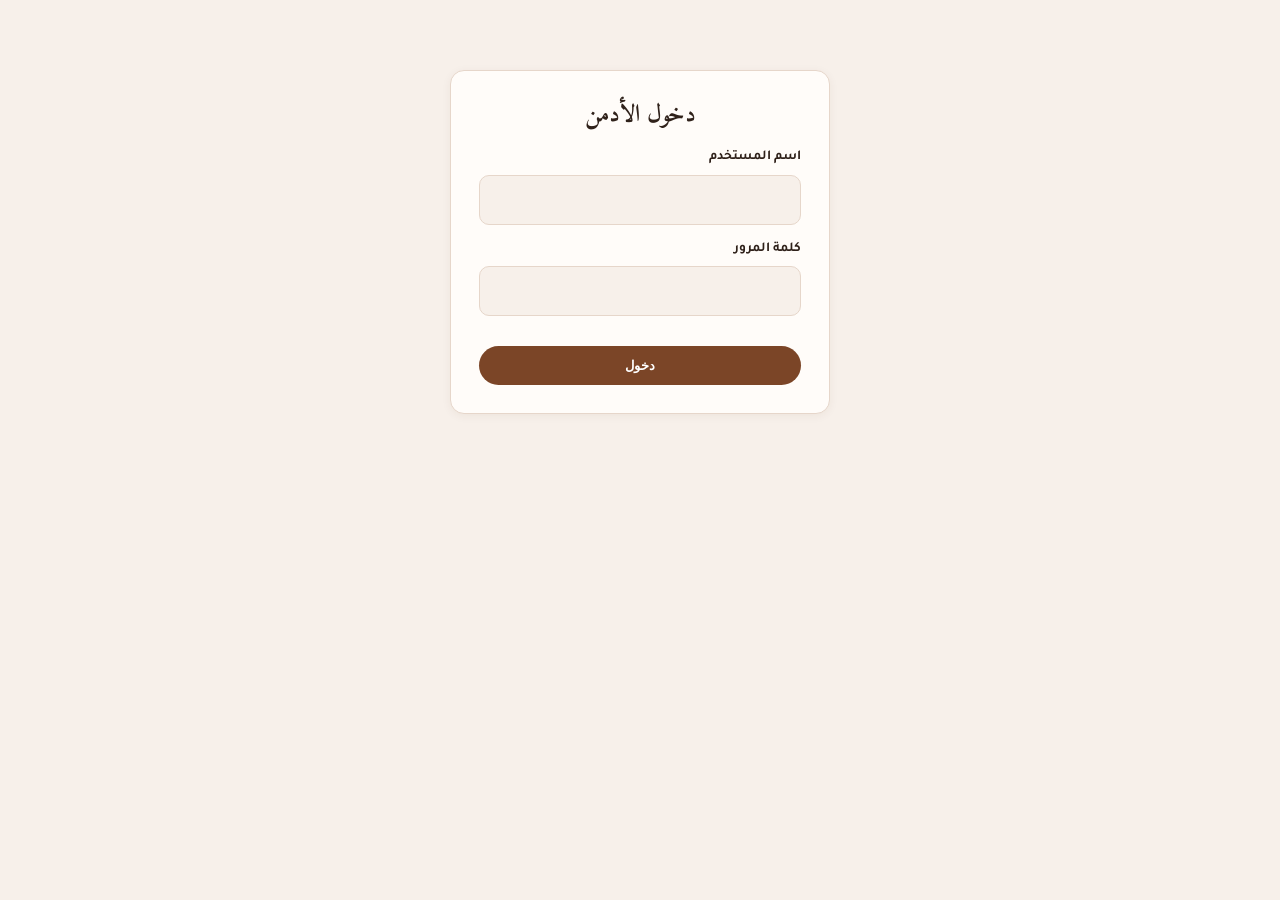
<file: src/Sakina.Api/wwwroot/admin.html>
<!DOCTYPE html>
<html lang="ar" dir="rtl" data-theme="light">
<head>
  <meta charset="UTF-8">
  <meta name="viewport" content="width=device-width, initial-scale=1.0">
  <meta name="robots" content="noindex">
  <title>لوحة التحكم — Sakina</title>
  <link href="https://fonts.googleapis.com/css2?family=Amiri:wght@700&family=Tajawal:wght@400;500;700&display=swap" rel="stylesheet">
  <link rel="stylesheet" href="https://cdnjs.cloudflare.com/ajax/libs/font-awesome/6.4.0/css/all.min.css">
  <link rel="icon" type="image/png" href="images/favicon.png">
  <link rel="stylesheet" href="css/style.css">
  <style>
    .adm-bar { display:flex; align-items:center; justify-content:space-between; gap:12px; padding:14px 0; flex-wrap:wrap; }
    .adm-bar img { width:48px; height:48px; }
    .tabs { display:flex; gap:8px; margin:10px 0 24px; flex-wrap:wrap; }
    .login-box { max-width:380px; margin:70px auto; background:var(--surface-color); border:1px solid var(--border-color); border-radius:var(--radius); padding:28px; box-shadow:var(--shadow-sm); }
    .login-box h2 { margin-bottom:16px; text-align:center; }
    .adm-grid { display:grid; grid-template-columns:repeat(auto-fill,minmax(210px,1fr)); gap:18px; }
    .adm-card { background:var(--surface-color); border:1px solid var(--border-color); border-radius:var(--radius); overflow:hidden; display:flex; flex-direction:column; }
    .adm-card.hidden-p { opacity:.55; }
    .adm-card img { width:100%; aspect-ratio:3/4; object-fit:cover; background:var(--accent); }
    .adm-card .body { padding:12px; display:grid; gap:6px; font-size:.9rem; }
    .adm-card .row { display:flex; gap:8px; }
    .adm-card .row .btn { flex:1; justify-content:center; padding:8px 6px; font-size:.8rem; }
    .order { background:var(--surface-color); border:1px solid var(--border-color); border-radius:var(--radius); padding:16px; margin-bottom:14px; display:grid; gap:8px; }
    .order header { display:flex; justify-content:space-between; gap:10px; flex-wrap:wrap; align-items:center; }
    .order select { font:inherit; padding:6px 10px; border-radius:8px; border:1px solid var(--border-color); background:var(--bg-color); color:var(--text-main); }
    .order ul { list-style:disc; padding-inline-start:20px; color:var(--text-muted); font-size:.9rem; }
    .imgs { display:flex; gap:8px; flex-wrap:wrap; margin-top:6px; }
    .imgs .thumb { position:relative; width:64px; height:80px; }
    .imgs .thumb img { width:100%; height:100%; object-fit:cover; border-radius:8px; }
    .imgs .thumb button { position:absolute; top:-6px; inset-inline-start:-6px; width:20px; height:20px; border-radius:50%; border:none; background:#b5493f; color:#fff; cursor:pointer; font-size:.7rem; }
    .field select { font:inherit; padding:11px 14px; border-radius:10px; border:1px solid var(--border-color); background:var(--bg-color); color:var(--text-main); }
    .two { display:grid; grid-template-columns:1fr 1fr; gap:12px; }
    .muted { color:var(--text-muted); }
    [hidden] { display:none !important; }
  </style>
</head>
<body>
<div class="wrap">
  <!-- Login -->
  <section id="loginView" class="login-box" hidden>
    <h2>دخول الأدمن</h2>
    <div class="field"><label for="lUser">اسم المستخدم</label><input id="lUser" autocomplete="username" dir="ltr"></div>
    <div class="field"><label for="lPass">كلمة المرور</label><input id="lPass" type="password" autocomplete="current-password" dir="ltr"></div>
    <p class="err" id="lErr" style="color:#b5493f;font-size:.85rem;min-height:1.2em"></p>
    <button class="btn btn-main" id="lBtn" style="width:100%;justify-content:center">دخول</button>
  </section>

  <!-- App -->
  <section id="appView" hidden>
    <div class="adm-bar">
      <div style="display:flex;align-items:center;gap:12px"><img src="images/logo.png" alt="Sakina"><h2 style="font-size:1.5rem">لوحة التحكم</h2></div>
      <div style="display:flex;gap:8px">
        <a href="index.html" class="btn btn-outline" target="_blank"><i class="fa-solid fa-store"></i> الموقع</a>
        <button class="btn btn-outline" id="logout"><i class="fa-solid fa-right-from-bracket"></i> خروج</button>
      </div>
    </div>
    <div class="tabs">
      <button class="chip active" data-tab="products">المنتجات</button>
      <button class="chip" data-tab="orders">الطلبات</button>
    </div>

    <div id="tabProducts">
      <button class="btn btn-main" id="addP" style="margin-bottom:20px"><i class="fa-solid fa-plus"></i> إضافة منتج جديد</button>
      <div class="adm-grid" id="pGrid"></div>
    </div>
    <div id="tabOrders" hidden>
      <div class="chip-group" id="ordFilter" style="margin-bottom:18px">
        <button class="chip active" data-s="">الكل</button>
        <button class="chip" data-s="Pending">جديد</button>
        <button class="chip" data-s="Confirmed">مؤكد</button>
        <button class="chip" data-s="Shipped">اتشحن</button>
        <button class="chip" data-s="Delivered">اتسلّم</button>
        <button class="chip" data-s="Cancelled">ملغي</button>
      </div>
      <div id="oList"></div>
    </div>
  </section>
</div>

<div class="toast" id="toast"><i class="fa-solid fa-check-circle"></i><span id="toastMsg"></span></div>

<script>
const $ = (s, r = document) => r.querySelector(s);
const esc = (v) => String(v ?? '').replace(/[&<>"']/g, c => ({ '&': '&amp;', '<': '&lt;', '>': '&gt;', '"': '&quot;', "'": '&#39;' }[c]));
const TAGS = { '': ['', ''], new: ['وصل حديثاً', 'New Arrival'], limited: ['كمية محدودة', 'Limited Edition'], bestseller: ['الأكثر مبيعاً', 'Best Seller'] };
const STATUS = { Pending: 'جديد', Confirmed: 'مؤكد', Shipped: 'اتشحن', Delivered: 'اتسلّم', Cancelled: 'ملغي' };
const CAT = { isdal: 'الإسدال', pajamas: 'البيجامات', abayas: 'العبايات', dresses: 'الفساتين' };
let token = sessionStorage.getItem('sakina_admin') || '';
let products = [], orderStatus = '';

function toast(m) { $('#toastMsg').textContent = m; const t = $('#toast'); t.classList.add('show'); setTimeout(() => t.classList.remove('show'), 2600); }

async function api(url, opt = {}) {
  const headers = { Authorization: 'Bearer ' + token, ...(opt.body && !(opt.body instanceof FormData) ? { 'Content-Type': 'application/json' } : {}) };
  const res = await fetch(url, { ...opt, headers });
  if (res.status === 401) { logout(); throw new Error('unauthorized'); }
  if (!res.ok) { let e = ''; try { const j = await res.json(); e = j.error || Object.values(j.errors || {}).flat().join(' - '); } catch {} throw new Error(e || res.status); }
  return res.status === 204 ? null : res.json();
}

/* ---------- Auth ---------- */
function show(loggedIn) { $('#loginView').hidden = loggedIn; $('#appView').hidden = !loggedIn; if (loggedIn) { loadProducts(); } }
function logout() { token = ''; sessionStorage.removeItem('sakina_admin'); show(false); }
async function login() {
  $('#lErr').textContent = '';
  try {
    const res = await fetch('/api/auth/login', { method: 'POST', headers: { 'Content-Type': 'application/json' }, body: JSON.stringify({ username: $('#lUser').value.trim(), password: $('#lPass').value }) });
    if (!res.ok) throw new Error();
    token = (await res.json()).token; sessionStorage.setItem('sakina_admin', token); show(true);
  } catch { $('#lErr').textContent = 'بيانات الدخول غير صحيحة'; }
}
$('#lBtn').onclick = login; $('#lPass').onkeydown = (e) => e.key === 'Enter' && login(); $('#logout').onclick = logout;

/* ---------- Tabs ---------- */
document.querySelectorAll('[data-tab]').forEach(b => b.onclick = () => {
  document.querySelectorAll('[data-tab]').forEach(x => x.classList.toggle('active', x === b));
  $('#tabProducts').hidden = b.dataset.tab !== 'products'; $('#tabOrders').hidden = b.dataset.tab !== 'orders';
  if (b.dataset.tab === 'orders') loadOrders();
});

/* ---------- Products ---------- */
async function loadProducts() {
  try { products = await api('/api/admin/products'); } catch { return; }
  $('#pGrid').innerHTML = products.map(p => `
    <div class="adm-card ${p.isActive ? '' : 'hidden-p'}">
      <img src="${esc(p.images[0])}" alt="" onerror="this.style.visibility='hidden'">
      <div class="body">
        <strong>${esc(p.title)}</strong>
        <span class="muted">${esc(CAT[p.category] || p.category)} · ${p.price} ج.م ${p.isActive ? '' : '· (مخفي)'}</span>
        <div class="row">
          <button class="btn btn-outline" data-edit="${p.id}">تعديل</button>
          <button class="btn btn-outline" data-toggle="${p.id}">${p.isActive ? 'إخفاء' : 'إظهار'}</button>
        </div>
      </div>
    </div>`).join('') || '<p class="muted">لسه مفيش منتجات.</p>';
}
$('#pGrid').onclick = async (e) => {
  const ed = e.target.closest('[data-edit]'), tg = e.target.closest('[data-toggle]');
  if (ed) return openForm(products.find(p => p.id == ed.dataset.edit));
  if (tg) {
    const p = products.find(x => x.id == tg.dataset.toggle);
    try { await api('/api/admin/products/' + p.id, { method: 'PUT', body: JSON.stringify({ ...p, isActive: !p.isActive }) }); toast(p.isActive ? 'تم إخفاء المنتج' : 'تم إظهار المنتج'); loadProducts(); }
    catch (err) { toast('حصل خطأ: ' + err.message); }
  }
};
$('#addP').onclick = () => openForm(null);

function openForm(p) {
  const imgs = p ? [...p.images] : [];
  const ov = document.createElement('div'); ov.className = 'modal-overlay';
  ov.innerHTML = `
    <div class="modal" style="width:min(560px,100%)" role="dialog" aria-modal="true">
      <h3>${p ? 'تعديل المنتج' : 'إضافة منتج جديد'}</h3><p class="sub">الصور بتترفع من جهازك مباشرة، والمنتج بيظهر في الموقع فوراً.</p>
      <div class="field"><label>القسم</label><select id="fCat">${Object.entries(CAT).map(([k, v]) => `<option value="${k}">${v}</option>`).join('')}</select></div>
      <div class="two">
        <div class="field"><label>الاسم (عربي)</label><input id="fTitle" maxlength="200"></div>
        <div class="field"><label>الاسم (إنجليزي)</label><input id="fTitleEn" maxlength="200" dir="ltr"></div>
      </div>
      <div class="two">
        <div class="field"><label>السعر (ج.م)</label><input id="fPrice" type="number" min="1" inputmode="numeric" dir="ltr"></div>
        <div class="field"><label>الشارة</label><select id="fTag"><option value="">بدون</option><option value="new">وصل حديثاً</option><option value="limited">كمية محدودة</option><option value="bestseller">الأكثر مبيعاً</option></select></div>
      </div>
      <div class="field"><label>الصور (أول صورة هي الأساسية)</label>
        <input id="fFiles" type="file" accept="image/*" multiple>
        <div class="imgs" id="fImgs"></div></div>
      <p id="fErr" style="color:#b5493f;font-size:.85rem;min-height:1.2em"></p>
      <div class="modal-actions"><button class="btn btn-main" id="fSave">حفظ</button><button class="btn btn-outline" id="fCancel">إلغاء</button></div>
    </div>`;
  document.body.appendChild(ov);
  const g = (s) => $(s, ov);
  if (p) { g('#fCat').value = p.category; g('#fTitle').value = p.title; g('#fTitleEn').value = p.titleEn || ''; g('#fPrice').value = p.price; g('#fTag').value = p.tag || ''; }
  const close = () => ov.remove();
  const paint = () => { g('#fImgs').innerHTML = imgs.map((u, i) => `<div class="thumb"><img src="${esc(u)}" alt=""><button type="button" data-rm="${i}" aria-label="حذف">✕</button></div>`).join(''); };
  paint();
  g('#fImgs').onclick = (e) => { const b = e.target.closest('[data-rm]'); if (b) { imgs.splice(+b.dataset.rm, 1); paint(); } };
  g('#fCancel').onclick = close; ov.onclick = (e) => e.target === ov && close();

  g('#fFiles').onchange = async (e) => {
    g('#fErr').textContent = 'جاري رفع الصور…';
    for (const f of e.target.files) {
      try { const fd = new FormData(); fd.append('file', f); imgs.push((await api('/api/admin/uploads', { method: 'POST', body: fd })).url); paint(); }
      catch (err) { g('#fErr').textContent = 'تعذّر رفع ' + f.name + ': ' + err.message; return; }
    }
    g('#fErr').textContent = ''; e.target.value = '';
  };

  g('#fSave').onclick = async () => {
    const tag = g('#fTag').value;
    const body = { category: g('#fCat').value, title: g('#fTitle').value.trim(), titleEn: g('#fTitleEn').value.trim() || null, price: +g('#fPrice').value,
      tag: tag || null, tagName: TAGS[tag][0] || null, tagNameEn: TAGS[tag][1] || null, images: imgs, isActive: p ? p.isActive : true };
    if (!body.title) return g('#fErr').textContent = 'اكتبي اسم المنتج';
    if (!(body.price > 0)) return g('#fErr').textContent = 'اكتبي السعر';
    if (!imgs.length) return g('#fErr').textContent = 'ارفعي صورة واحدة على الأقل';
    g('#fSave').disabled = true;
    try { await api(p ? '/api/admin/products/' + p.id : '/api/admin/products', { method: p ? 'PUT' : 'POST', body: JSON.stringify(body) }); close(); toast('تم الحفظ ✓'); loadProducts(); }
    catch (err) { g('#fSave').disabled = false; g('#fErr').textContent = 'حصل خطأ: ' + err.message; }
  };
}

/* ---------- Orders ---------- */
async function loadOrders() {
  try {
    const list = await api('/api/admin/orders?pageSize=100' + (orderStatus ? '&status=' + orderStatus : ''));
    $('#oList').innerHTML = list.map(o => `
      <div class="order">
        <header><strong dir="ltr">${esc(o.orderNumber)}</strong>
          <select data-oid="${o.id}">${Object.entries(STATUS).map(([k, v]) => `<option value="${k}" ${k === o.status ? 'selected' : ''}>${v}</option>`).join('')}</select></header>
        <div>${esc(o.customerName)} — <a dir="ltr" href="https://wa.me/${esc(o.phone.replace(/^0/, '20').replace(/\D/g, ''))}" target="_blank" rel="noopener">${esc(o.phone)}</a></div>
        <div class="muted">${esc(o.address)}${o.notes ? ' — ' + esc(o.notes) : ''}</div>
        <ul>${o.items.map(i => `<li>${esc(i.productTitle)} × ${i.quantity} — ${i.unitPrice * i.quantity} ج.م</li>`).join('')}</ul>
        <div style="display:flex;justify-content:space-between"><strong>الإجمالي: ${o.total} ج.م</strong><span class="muted">${new Date(o.createdAt + 'Z').toLocaleString('ar-EG')}</span></div>
      </div>`).join('') || '<p class="muted">مفيش طلبات.</p>';
  } catch {}
}
$('#oList').onchange = async (e) => {
  if (!e.target.dataset.oid) return;
  try { await api(`/api/admin/orders/${e.target.dataset.oid}/status`, { method: 'PATCH', body: JSON.stringify({ status: e.target.value }) }); toast('تم تحديث حالة الطلب'); }
  catch (err) { toast('حصل خطأ: ' + err.message); loadOrders(); }
};
$('#ordFilter').onclick = (e) => { const b = e.target.closest('[data-s]'); if (!b) return; document.querySelectorAll('#ordFilter .chip').forEach(x => x.classList.toggle('active', x === b)); orderStatus = b.dataset.s; loadOrders(); };

show(!!token);
</script>
</body>
</html>
</file>
<file: src/Sakina.Api/wwwroot/css/style.css>
/* ==========================================
   SAKINA - Premium Fashion Layout
   ========================================== */

:root {
  --bg-color: #F7F0EA;
  --surface-color: #FFFCF9;
  --text-main: #2F211A;
  --text-muted: #7E6354;
  --primary: #7B4527;       /* بني الشعار */
  --primary-hover: #603520;
  --on-primary: #FFFFFF;
  --nude: #D0B0A0;          /* لون دايرة الشعار */
  --accent: #EFE1D7;
  --border-color: #E6D6CA;
  --shadow-sm: 0 2px 10px rgba(80,45,25,0.06);
  --shadow-md: 0 14px 36px rgba(80,45,25,0.14);
  --radius: 14px;
  --transition: all 0.3s ease;
  --bar-bg: #5A3420;
  --bar-text: #F7F0EA;
  --font-display: 'Amiri', 'Tajawal', serif;
}

[data-theme="dark"] {
  --bg-color: #171110;
  --surface-color: #211917;
  --text-main: #F4EAE3;
  --text-muted: #BBA79B;
  --primary: #D9A58C;
  --primary-hover: #E8BCA6;
  --on-primary: #2A1A12;
  --nude: #D0B0A0;
  --accent: #2A201C;
  --border-color: #3B2E28;
  --shadow-sm: 0 2px 12px rgba(0,0,0,0.35);
  --shadow-md: 0 14px 38px rgba(0,0,0,0.55);
  --bar-bg: #2A1D17;
  --bar-text: #F4EAE3;
}

* { box-sizing: border-box; margin: 0; padding: 0; }

/* ==========================================
   Animations
   ========================================== */
@keyframes fadeInUp {
  from { opacity: 0; transform: translateY(28px); }
  to   { opacity: 1; transform: translateY(0); }
}
@keyframes cardIn {
  from { opacity: 0; transform: translateY(22px) scale(0.98); }
  to   { opacity: 1; transform: translateY(0) scale(1); }
}
@keyframes popIn {
  0%   { opacity: 0; transform: scale(0.85); }
  70%  { opacity: 1; transform: scale(1.04); }
  100% { opacity: 1; transform: scale(1); }
}
@keyframes spin {
  to { transform: rotate(360deg); }
}

@media (prefers-reduced-motion: reduce) {
  *, *::before, *::after {
    animation-duration: 0.001ms !important;
    animation-iteration-count: 1 !important;
    transition-duration: 0.001ms !important;
  }
}

body {
  font-family: 'Tajawal', sans-serif;
  background-color: var(--bg-color);
  color: var(--text-main);
  line-height: 1.6;
  transition: var(--transition);
}

/* Dynamic Direction Alignment */
html[dir="rtl"] body { direction: rtl; text-align: right; }
html[dir="ltr"] body { direction: ltr; text-align: left; }
html[dir="ltr"] { --font-display: 'Playfair Display', 'Tajawal', serif; }

a { text-decoration: none; color: inherit; }
ul { list-style: none; }
img { max-width: 100%; display: block; object-fit: cover; }

.wrap { width: 90%; max-width: 1200px; margin: 0 auto; }
.section { padding: 60px 0; }

/* Top Announcement */
.top-bar {
  background-color: var(--bar-bg);
  color: var(--bar-text);
  text-align: center;
  padding: 8px 15px;
  font-size: 0.85rem;
  letter-spacing: 0.5px;
}

/* Balanced Centered Header */
.site-header {
  background-color: var(--surface-color);
  border-bottom: 1px solid var(--border-color);
  position: sticky;
  top: 0;
  z-index: 1000;
  box-shadow: var(--shadow-sm);
}

.header-inner {
  display: grid;
  grid-template-columns: 1fr auto 1fr;
  align-items: center;
  height: 85px;
}

.logo {
  display: flex;
  align-items: center;
}

.logo img { height: 56px; width: 56px; object-fit: contain; transition: transform .35s ease, height .3s ease, width .3s ease; }
.logo:hover img { transform: rotate(-6deg) scale(1.05); }

.footer-brand .logo img { height: 72px; width: 72px; }

.nav-container { display: flex; align-items: center; }
html[dir="rtl"] .nav-container { justify-content: flex-start; }
html[dir="ltr"] .nav-container { justify-content: flex-start; }

.main-nav { display: flex; gap: 20px; }
.main-nav a {
  font-size: 0.95rem;
  font-weight: 500;
  color: var(--text-muted);
  transition: var(--transition);
}
.main-nav a:hover, .main-nav a.active { color: var(--primary); font-weight: 700; }

/* Actions Right / Left */
.header-actions { display: flex; align-items: center; gap: 12px; }
html[dir="rtl"] .header-actions { justify-content: flex-end; }
html[dir="ltr"] .header-actions { justify-content: flex-end; }

.icon-btn {
  background: var(--accent);
  border: none;
  color: var(--text-main);
  width: 40px;
  height: 40px;
  border-radius: 50%;
  cursor: pointer;
  display: flex;
  align-items: center;
  justify-content: center;
  transition: var(--transition);
  font-weight: bold;
}

.icon-btn:hover { background: var(--primary); color: var(--on-primary); transform: scale(1.08); }

.cart-btn { position: relative; }
.cart-count {
  position: absolute;
  top: -2px;
  right: -2px;
  background-color: var(--primary);
  color: #fff;
  font-size: 0.7rem;
  width: 18px;
  height: 18px;
  border-radius: 50%;
  display: flex;
  align-items: center;
  justify-content: center;
}
.cart-count.bump { animation: popIn 0.4s ease; }

.menu-btn { display: none; }

/* Hero Section */
.hero {
  background: linear-gradient(135deg, var(--accent) 0%, var(--bg-color) 100%);
  padding: 70px 0;
}

.hero-inner {
  display: grid;
  grid-template-columns: 1fr 1fr;
  gap: 50px;
  align-items: center;
}

.hero-badge {
  display: inline-block;
  background: var(--surface-color);
  color: var(--primary);
  padding: 6px 16px;
  border-radius: 20px;
  font-size: 0.85rem;
  margin-bottom: 15px;
  border: 1px solid var(--border-color);
  animation: fadeInUp 0.6s ease both;
}

.hero-content h1 {
  font-size: 2.8rem;
  line-height: 1.25;
  margin-bottom: 20px;
  animation: fadeInUp 0.7s ease 0.1s both;
}

.hero-content p {
  color: var(--text-muted);
  font-size: 1.1rem;
  margin-bottom: 30px;
  animation: fadeInUp 0.7s ease 0.2s both;
}

.hero-actions { display: flex; gap: 15px; animation: fadeInUp 0.7s ease 0.3s both; }

.hero-media { animation: fadeInUp 0.8s ease 0.25s both; }

.btn {
  padding: 12px 30px;
  border-radius: 30px;
  font-weight: bold;
  cursor: pointer;
  transition: var(--transition);
  border: none;
  display: inline-flex;
  align-items: center;
  gap: 8px;
}

.btn:hover { transform: translateY(-3px); box-shadow: var(--shadow-sm); }
.btn:active { transform: translateY(-1px); }

.btn-main { background-color: var(--primary); color: var(--on-primary); }
.btn-main:hover { background-color: var(--primary-hover); }

.btn-outline {
  background: transparent;
  border: 1px solid var(--primary);
  color: var(--primary);
}
.btn-outline:hover { background: var(--primary); color: var(--on-primary); }

.hero-media {
  max-width: 420px;
  margin: 0 auto;
}

.hero-media .img-frame {
  border-radius: var(--radius);
  overflow: hidden;
  box-shadow: var(--shadow-md);
  max-height: 360px;
}

.hero-media img { width: 100%; height: 100%; }

/* Categories Grid */
.section-title { text-align: center; margin-bottom: 40px; }
.section-title h2 { font-size: 2.2rem; margin-bottom: 8px; }
.section-title p { color: var(--text-muted); }

.cat-grid {
  display: grid;
  grid-template-columns: repeat(auto-fit, minmax(220px, 1fr));
  gap: 30px;
}

.cat-card {
  background: var(--surface-color);
  border-radius: var(--radius);
  overflow: hidden;
  box-shadow: var(--shadow-sm);
  border: 1px solid var(--border-color);
  transition: var(--transition);
  animation: cardIn 0.6s ease both;
}
.cat-card:nth-child(1) { animation-delay: 0.05s; }
.cat-card:nth-child(2) { animation-delay: 0.15s; }
.cat-card:nth-child(3) { animation-delay: 0.25s; }
.cat-card:nth-child(4) { animation-delay: 0.35s; }

.cat-card:hover { transform: translateY(-8px); box-shadow: var(--shadow-md); }
.cat-img {
  aspect-ratio: 4 / 5;
  background: var(--accent);
  overflow: hidden;
}
.cat-img img { width: 100%; height: 100%; object-fit: cover; transition: transform 0.5s ease; }
.cat-card:hover .cat-img img { transform: scale(1.06); }

.cat-card-body { padding: 20px; }
.cat-card-body h3 { font-size: 1.25rem; margin-bottom: 6px; }
.cat-card-body p { font-size: 0.9rem; color: var(--text-muted); margin-bottom: 12px; }
.cat-link { color: var(--primary); font-size: 0.9rem; font-weight: bold; }

/* Contact CTA Box */
.contact-box {
  background: var(--surface-color);
  padding: 50px 20px;
  border-radius: var(--radius);
  text-align: center;
  box-shadow: var(--shadow-sm);
  border: 1px solid var(--border-color);
}
.contact-box h2 { margin-bottom: 12px; }
.contact-box p { color: var(--text-muted); margin-bottom: 25px; }

/* Cart Drawer Flip (RTL & LTR) */
.cart-overlay {
  position: fixed; inset: 0; background: rgba(0,0,0,0.4);
  opacity: 0; visibility: hidden; z-index: 1001;
  transition: opacity 0.35s ease, visibility 0.35s ease;
}
.cart-overlay.active { opacity: 1; visibility: visible; }

.cart-drawer {
  position: fixed; top: 0; width: 360px; height: 100%;
  background-color: var(--surface-color); z-index: 1002;
  transition: left 0.35s ease, right 0.35s ease, box-shadow 0.35s ease;
  display: flex; flex-direction: column;
  box-shadow: none;
}
.cart-drawer.active { box-shadow: var(--shadow-md); }

html[dir="rtl"] .cart-drawer { left: -400px; }
html[dir="rtl"] .cart-drawer.active { left: 0; }

html[dir="ltr"] .cart-drawer { right: -400px; }
html[dir="ltr"] .cart-drawer.active { right: 0; }

.cart-head { padding: 20px; border-bottom: 1px solid var(--border-color); display: flex; justify-content: space-between; align-items: center; }
.cart-body { padding: 20px; flex: 1; overflow-y: auto; }
.cart-foot { padding: 20px; border-top: 1px solid var(--border-color); }
.cart-total { display: flex; justify-content: space-between; font-size: 1.2rem; font-weight: bold; margin-bottom: 15px; }
.full-btn { width: 100%; justify-content: center; }

/* Size Banner */
.size-banner {
  display: flex;
  align-items: center;
  gap: 10px;
  background: var(--accent);
  border: 1px solid var(--border-color);
  border-radius: var(--radius);
  padding: 14px 18px;
  margin: 24px 0;
  color: var(--text-main);
  font-size: 0.88rem;
}
.size-banner i { color: var(--primary); font-size: 1.1rem; flex: none; }

/* Filter Bar */
.filter-bar {
  display: flex;
  flex-wrap: wrap;
  gap: 14px;
  justify-content: space-between;
  align-items: center;
  padding-bottom: 22px;
  margin-bottom: 30px;
  border-bottom: 1px solid var(--border-color);
}
.chip-group { display: flex; flex-wrap: wrap; gap: 8px; }
.chip {
  padding: 8px 16px;
  border-radius: 999px;
  border: 1px solid var(--border-color);
  background: var(--surface-color);
  color: var(--text-muted);
  font-size: 0.82rem;
  cursor: pointer;
  font-family: inherit;
  transition: var(--transition);
}
.chip:hover { border-color: var(--primary); color: var(--primary); }
.chip.active { background: var(--primary); border-color: var(--primary); color: var(--on-primary); }

.search-box { position: relative; }
.search-box input {
  padding-block: 9px;
  padding-inline: 14px 38px;
  border-radius: 999px;
  border: 1px solid var(--border-color);
  font-family: inherit;
  font-size: 0.85rem;
  width: min(220px, 60vw);
  background: var(--surface-color);
  color: var(--text-main);
}
.search-box i {
  position: absolute;
  inset-inline-end: 14px;
  top: 50%;
  transform: translateY(-50%);
  color: var(--text-muted);
}

/* Product Grid & Cards */
.products-grid {
  display: grid;
  grid-template-columns: repeat(auto-fit, minmax(200px, 280px));
  justify-content: center;
  gap: 24px;
  margin-bottom: 40px;
}
.product-card {
  background: var(--surface-color);
  border-radius: var(--radius);
  overflow: hidden;
  border: 1px solid var(--border-color);
  box-shadow: var(--shadow-sm);
  transition: var(--transition);
  display: flex;
  flex-direction: column;
}
.product-card { animation: cardIn 0.5s ease both; }
.product-card:hover { transform: translateY(-6px); box-shadow: var(--shadow-md); }
.product-img { position: relative; aspect-ratio: 3/4; background: var(--accent); overflow: hidden; }
/* Blurred copy of the photo fills any empty space, so the full image shows with no visible frame */
.product-img .product-img-bg {
  position: absolute; inset: 0; width: 100%; height: 100%;
  object-fit: cover; filter: blur(18px); transform: scale(1.15);
}
.product-img img:not(.product-img-bg) {
  position: relative; z-index: 1; width: 100%; height: 100%;
  object-fit: contain; display: block; transition: transform 0.5s ease;
}
.product-card:hover .product-img img:not(.product-img-bg) { transform: scale(1.03); }
.product-tag {
  position: absolute;
  top: 12px;
  inset-inline-start: 12px;
  background: var(--primary);
  color: #fff;
  font-size: 0.68rem;
  font-weight: 700;
  padding: 4px 10px;
  border-radius: 999px;
  z-index: 2;
}
.product-details { padding: 16px 18px 18px; display: flex; flex-direction: column; gap: 10px; flex: 1; }
.product-title { font-size: 1rem; font-weight: 700; }
.product-price { font-weight: 700; color: var(--primary); font-size: 1.05rem; }

/* Cart items */
.cart-item {
  display: flex;
  align-items: center;
  gap: 12px;
  padding: 12px 0;
  border-bottom: 1px solid var(--border-color);
  animation: fadeInUp 0.35s ease both;
}
.cart-item img {
  width: 56px;
  height: 70px;
  border-radius: 8px;
  object-fit: cover;
  flex: none;
  background: var(--accent);
}

/* Footer */
.site-footer { border-top: 1px solid var(--border-color); padding: 50px 0 20px; margin-top: 20px; }
.footer-grid { display: grid; gap: 30px; grid-template-columns: repeat(auto-fit, minmax(180px, 1fr)); }
.footer-brand p { color: var(--text-muted); font-size: 0.88rem; max-width: 34ch; margin-top: 14px; }
.footer-col h5 { font-size: 1rem; margin-bottom: 14px; }
.footer-col ul { display: grid; gap: 8px; }
.footer-col ul a { font-size: 0.86rem; color: var(--text-muted); transition: var(--transition); }
.footer-col ul a:hover { color: var(--primary); }
.footer-bottom {
  display: flex; flex-wrap: wrap; justify-content: space-between; gap: 10px;
  margin-top: 30px; padding-top: 18px; border-top: 1px solid var(--border-color);
  font-size: 0.8rem; color: var(--text-muted);
}

/* Toast Notification */
.toast {
  position: fixed; bottom: -60px;
  background: var(--bar-bg); color: var(--bar-text);
  padding: 12px 25px; border-radius: 30px;
  display: flex; align-items: center; gap: 10px;
  transition: bottom 0.45s cubic-bezier(0.34, 1.56, 0.64, 1); z-index: 2000;
  box-shadow: var(--shadow-md);
}
html[dir="rtl"] .toast { right: 20px; }
html[dir="ltr"] .toast { left: 20px; }
.toast.show { bottom: 20px; }

.mobile-menu { display: none; }
/* Responsive Mobile Rules */
@media (max-width: 900px) {
  .header-inner > nav { display: none; }
  .menu-btn { display: flex; }
  
  .header-inner {
    grid-template-columns: auto 1fr auto;
  }
  
  .mobile-menu {
    display: flex; position: absolute; top: 100%; left: 0; width: 100%;
    background: var(--surface-color); padding: 20px;
    box-shadow: var(--shadow-md); flex-direction: column; gap: 15px;
    opacity: 0; visibility: hidden; transform: translateY(-12px);
    transition: opacity 0.3s ease, transform 0.3s ease, visibility 0.3s ease;
    pointer-events: none;
  }
  .mobile-menu.active { opacity: 1; visibility: visible; transform: translateY(0); pointer-events: auto; }
  .mobile-menu a { padding: 10px 4px; border-bottom: 1px solid var(--border-color); font-size: 0.95rem; }
  .mobile-menu a.active { color: var(--primary); font-weight: 700; }

  .hero-inner { grid-template-columns: 1fr; text-align: center; }
  .hero-actions { justify-content: center; }
}

/* ==========================================
   Polish layer
   ========================================== */
html { scroll-behavior: smooth; }
body { animation: pageIn .5s ease both; }
@keyframes pageIn { from { opacity: 0; } to { opacity: 1; } }
@keyframes arch { from { clip-path: inset(100% 0 0 0 round 999px 999px 16px 16px); } to { clip-path: inset(0 0 0 0 round 999px 999px 16px 16px); } }
@keyframes shimmer { to { background-position: -200% 0; } }

:focus-visible { outline: 2px solid var(--primary); outline-offset: 3px; border-radius: 6px; }
::selection { background: var(--nude); color: #2F211A; }

h1, h2, h3, .logo-text { font-family: var(--font-display); font-weight: 700; letter-spacing: 0; }
html[dir="rtl"] h1, html[dir="rtl"] h2 { line-height: 1.35; }
.product-title, .cat-card-body h3 { font-weight: 700; }

/* Header */
.site-header { transition: box-shadow .3s ease; }
.header-inner { transition: height .3s ease; }
.site-header.scrolled .header-inner { height: 66px; }
.site-header.scrolled .logo img { height: 46px; width: 46px; }
.site-header.scrolled { box-shadow: var(--shadow-md); }
.main-nav a { position: relative; padding: 6px 2px; }
.main-nav a::after { content: ""; position: absolute; inset-inline: 0; bottom: 0; height: 2px; background: var(--primary); transform: scaleX(0); transition: transform .3s ease; }
.main-nav a:hover::after, .main-nav a.active::after { transform: scaleX(1); }
.top-bar { font-weight: 500; }

/* Hero — القوس هو العنصر المميز */
.hero { background: radial-gradient(ellipse at 85% 10%, color-mix(in srgb, var(--nude) 38%, transparent), transparent 60%), var(--bg-color); }
.hero-media { max-width: 400px; }
.hero-media .img-frame { max-height: none; aspect-ratio: 4 / 5; border-radius: 999px 999px 16px 16px; box-shadow: var(--shadow-md); border: 6px solid var(--surface-color); animation: arch 1.1s cubic-bezier(.2,.7,.2,1) .2s both; }
.hero-media img { object-fit: cover; }
.hero-content h1 { font-size: clamp(2.2rem, 5vw, 3.4rem); }

/* Scroll reveal (يتفعّل من main.js) */
.js .reveal { opacity: 0; transform: translateY(24px); transition: opacity .7s ease, transform .7s cubic-bezier(.2,.7,.2,1); transition-delay: var(--d, 0s); }
.js .reveal.in { opacity: 1; transform: none; }
.cat-card { animation: none; }

/* Cards */
.cat-card, .product-card { border-radius: var(--radius); }
.cat-card-body { padding: 18px 20px 22px; }
.cat-link { display: inline-block; transition: transform .3s ease; }
.cat-card:hover .cat-link { transform: translateX(-4px); }
html[dir="ltr"] .cat-card:hover .cat-link { transform: translateX(4px); }
.size-banner { line-height: 1.7; }
.section-title h2 { font-size: clamp(1.8rem, 4vw, 2.5rem); }

.product-img .product-img-alt { position: absolute; inset: 0; width: 100%; height: 100%; object-fit: contain; z-index: 1; opacity: 0; transition: opacity .45s ease; background: var(--accent); }
.product-card:hover .product-img .product-img-alt { opacity: 1; }
.product-card:hover .product-img img:not(.product-img-bg):not(.product-img-alt) { transform: none; }
.product-price { font-size: 1.1rem; }
.product-card .btn { padding: 11px 20px; }
.btn.added { background: #5C7A55; color: #fff; }
.btn:focus-visible { outline-offset: 3px; }

/* Skeleton */
.skeleton { border-radius: var(--radius); aspect-ratio: 3 / 4.6; background: linear-gradient(90deg, var(--accent) 25%, var(--surface-color) 45%, var(--accent) 65%); background-size: 200% 100%; animation: shimmer 1.4s linear infinite; }

/* Cart */
.cart-item img { width: 62px; height: 78px; }
.qty-btn { border: 1px solid var(--border-color); background: var(--surface-color); color: var(--text-main); width: 26px; height: 26px; border-radius: 50%; cursor: pointer; font-size: .95rem; line-height: 1; transition: var(--transition); }
.qty-btn:hover { background: var(--primary); color: var(--on-primary); border-color: var(--primary); }
.cart-remove { border: none; background: none; color: #b5493f; cursor: pointer; font-size: 1.05rem; padding: 6px; border-radius: 8px; transition: var(--transition); }
.cart-remove:hover { background: color-mix(in srgb, #b5493f 14%, transparent); }
.cart-empty { text-align: center; color: var(--text-muted); margin-top: 60px; }
.cart-empty i { display: block; font-size: 2.4rem; color: var(--nude); margin-bottom: 12px; }

/* Checkout modal */
.modal-overlay { position: fixed; inset: 0; background: rgba(30,18,12,.55); backdrop-filter: blur(3px); z-index: 3000; display: flex; align-items: center; justify-content: center; padding: 16px; animation: pageIn .25s ease; }
.modal { background: var(--surface-color); border-radius: 18px; width: min(440px, 100%); max-height: 92vh; overflow: auto; padding: 26px; box-shadow: var(--shadow-md); animation: popIn .35s ease; }
.modal h3 { font-size: 1.5rem; margin-bottom: 4px; }
.modal .sub { color: var(--text-muted); font-size: .9rem; margin-bottom: 18px; }
.field { display: grid; gap: 6px; margin-bottom: 14px; }
.field label { font-size: .85rem; font-weight: 700; }
.field input, .field textarea { font: inherit; padding: 11px 14px; border-radius: 10px; border: 1px solid var(--border-color); background: var(--bg-color); color: var(--text-main); transition: border-color .2s, box-shadow .2s; }
.field input:focus, .field textarea:focus { outline: none; border-color: var(--primary); box-shadow: 0 0 0 3px color-mix(in srgb, var(--primary) 22%, transparent); }
.field.invalid input, .field.invalid textarea { border-color: #b5493f; }
.field .err { color: #b5493f; font-size: .78rem; min-height: 1em; }
.modal-actions { display: flex; gap: 10px; margin-top: 6px; }
.modal-actions .btn { flex: 1; justify-content: center; }

.site-footer { background: var(--accent); }

@media (max-width: 600px) {
  .products-grid { grid-template-columns: repeat(2, 1fr); gap: 14px; }
  .product-details { padding: 12px; }
  .product-title { font-size: .92rem; }
  .product-card .btn { font-size: .82rem; padding: 10px 8px; }
  .hero { padding: 40px 0; }
  .hero-media { max-width: 300px; }
  .header-actions { gap: 8px; }
  .icon-btn { width: 36px; height: 36px; }
}
@media (prefers-reduced-motion: reduce) { html { scroll-behavior: auto; } .js .reveal { opacity: 1; transform: none; } }
</file>
